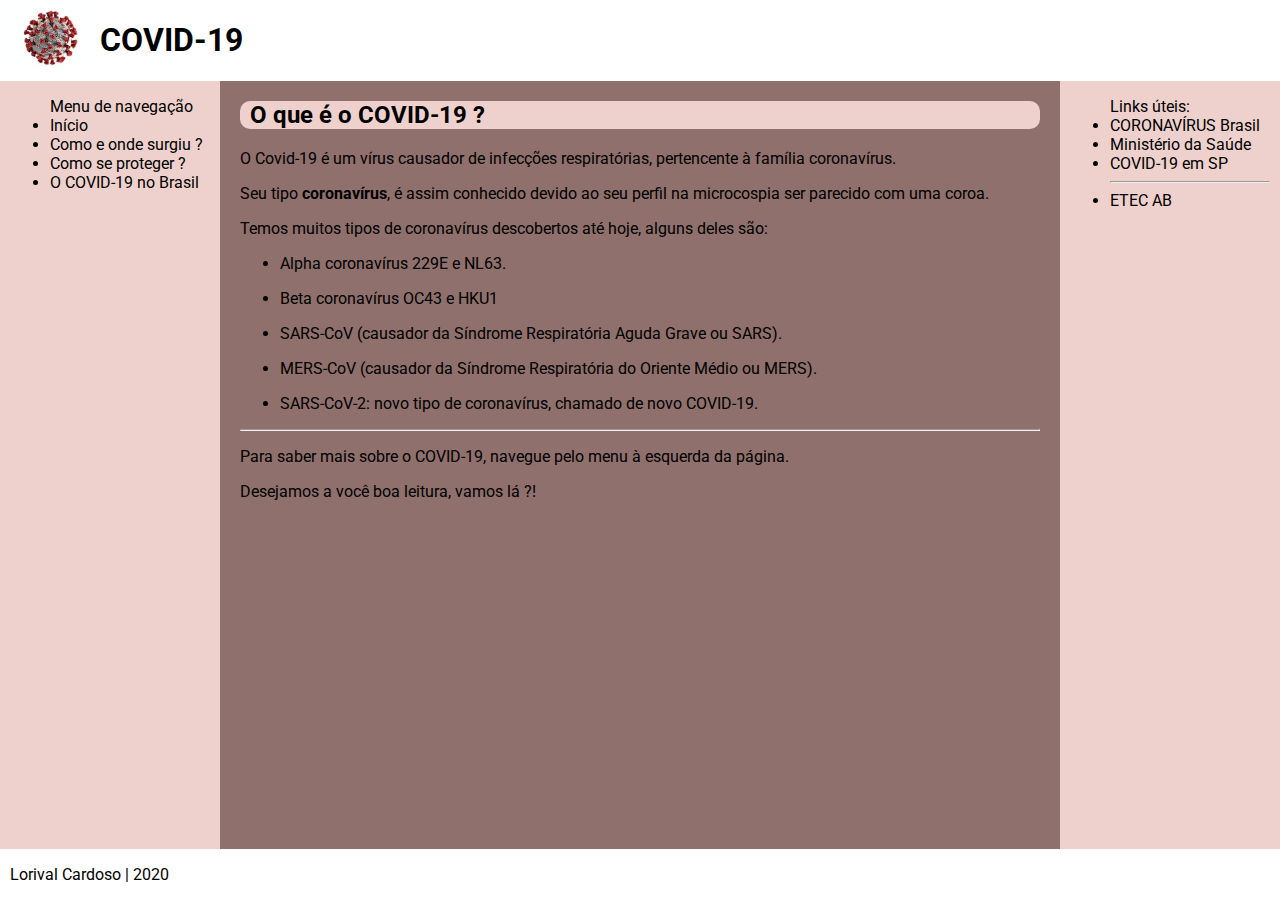
<file: index.html>
<!DOCTYPE html>
<html lang="pt-BR">
<head>
    <meta charset="UTF-8">
    <meta name="viewport" content="width=device-width, initial-scale=1.0">
    <title>COVID-19</title>
    <link rel="stylesheet" href="style.css">
</head>
<body>
    <header>
        <a href="index.html">
        <div class="imagemvirus">
            <img src="imagens/virus.jpg" alt="Vírus" />
        </div>
        </a>
        <h1 class="titulo">COVID-19</h1>
    </header>
    <div class="hg-conteudo">
        <main>
            <h2>O que é o COVID-19 ?</h2>
            <p>O Covid-19 é um vírus causador de infecções respiratórias, pertencente à família coronavírus.</p>
            <p>Seu tipo <span class="familia">coronavírus</span>, é assim conhecido devido ao seu perfil na microcospia ser parecido com uma coroa.</p>
            <p>Temos muitos tipos de coronavírus descobertos até hoje, alguns deles são:</p>
            <ul>
                <li><p>Alpha coronavírus 229E e NL63.</p></li>
                <li><p>Beta coronavírus OC43 e HKU1</p></li>
                <li><p>SARS-CoV (causador da Síndrome Respiratória Aguda Grave ou SARS).</p></li>
                <li><p>MERS-CoV (causador da Síndrome Respiratória do Oriente Médio ou MERS).</p></li>
                <li><p>SARS-CoV-2: novo tipo de coronavírus, chamado de novo COVID-19.</p></li>
            </ul>
            <hr />
            <p>Para saber mais sobre o COVID-19, navegue pelo menu à esquerda da página.</p>
            <p>Desejamos a você boa leitura, vamos lá ?!</p>
        </main>
        <nav>
            <ul>Menu de navegação
                <li>Início</li>
                <li><a href="como-e-onde-surgiu.html">Como e onde surgiu ?</a></li>
                <li><a href="como-se-proteger.html">Como se proteger ?</a></li>
                <li><a href="covid-no-brasil.html">O COVID-19 no Brasil</a></li>
            </ul>
        </nav>
        <aside>
            <ul>Links úteis:
                <li><a href="https://covid.saude.gov.br/" target="_blank">CORONAVÍRUS Brasil</a></li>
                <li><a href="https://saude.gov.br/" target="_blank">Ministério da Saúde</a></li>
                <li><a href="https://www.saopaulo.sp.gov.br/coronavirus/" target="_blank">COVID-19 em SP</a></li>
                <hr />
                <li><a href="http://eteab.com.br/cms/" target="_blank">ETEC AB</a></li>
            </ul>
        </aside>
    </div>
    <footer>
        <p><a href="https://github.com/looricardoso">Lorival Cardoso</a> | 2020</p>
    </footer>
</body>
</html>
</file>
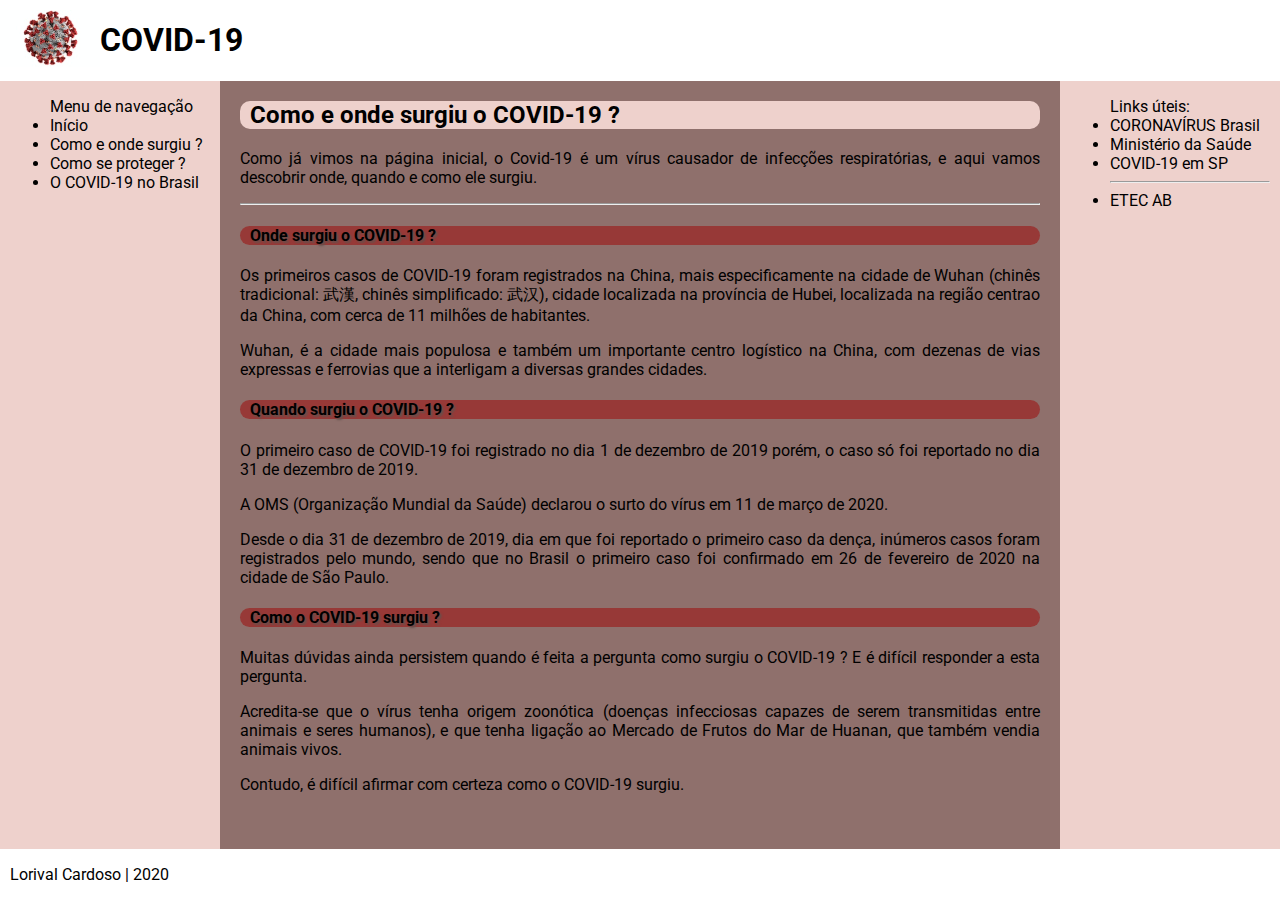
<file: como-e-onde-surgiu.html>
<!DOCTYPE html>
<html lang="pt-BR">
<head>
    <meta charset="UTF-8">
    <meta name="viewport" content="width=device-width, initial-scale=1.0">
    <title>COVID-19 Como e onde surgiu</title>
    <link rel="stylesheet" href="style.css">
</head>
<body>
    <header>
        <a href="index.html">
            <div class="imagemvirus">
                <img src="imagens/virus.jpg" alt="Vírus" />
            </div>
        </a>
        <h1 class="titulo">COVID-19</h1>
    </header>
    <div class="hg-conteudo">
        <main>
            <h2>Como e onde surgiu o COVID-19 ?</h2>
            <p>Como já vimos na página inicial, o Covid-19 é um vírus causador de infecções respiratórias, e aqui vamos descobrir onde, quando e como ele surgiu.</p>
            <hr />
            <h4 class="subtitulo">Onde surgiu o COVID-19 ?</h4>
            <p>Os primeiros casos de COVID-19 foram registrados na China, mais especificamente na cidade de Wuhan (chinês tradicional: 武漢, chinês simplificado: 武汉), cidade localizada na província de Hubei, localizada na região centrao da China, com cerca de 11 milhões de habitantes.</p>
            <p>Wuhan, é a cidade mais populosa e também um importante centro logístico na China, com dezenas de vias expressas e ferrovias que a interligam a diversas grandes cidades.</p>
            <h4 class="subtitulo">Quando surgiu o COVID-19 ?</h4>
            <p>O primeiro caso de COVID-19 foi registrado no dia 1 de dezembro de 2019 porém, o caso só foi reportado no dia 31 de dezembro de 2019.</p>
            <p>A OMS (Organização Mundial da Saúde) declarou o surto do vírus em 11 de março de 2020.</p>
            <p>Desde o dia 31 de dezembro de 2019, dia em que foi reportado o primeiro caso da dença, inúmeros casos foram registrados pelo mundo, sendo que no Brasil o primeiro caso foi confirmado em 26 de fevereiro de 2020 na cidade de São Paulo.</p>
            <h4 class="subtitulo">Como o COVID-19 surgiu ?</h4>
            <p>Muitas dúvidas ainda persistem quando é feita a pergunta como surgiu o COVID-19 ? E é difícil responder a esta pergunta.</p>
            <p>Acredita-se que o vírus tenha origem zoonótica (doenças infecciosas capazes de serem transmitidas entre animais e seres humanos), e que tenha ligação ao Mercado de Frutos do Mar de Huanan, que também vendia animais vivos.</p>
            <p>Contudo, é difícil afirmar com certeza como o COVID-19 surgiu.</p>
        </main>
        <nav>
            <ul>Menu de navegação
                <li><a href="index.html">Início</a></li>
                <li><a href="como-e-onde-surgiu.html">Como e onde surgiu ?</a></li>
                <li><a href="como-se-proteger.html">Como se proteger ?</a></li>
                <li><a href="covid-no-brasil.html">O COVID-19 no Brasil</a></li>
            </ul>
        </nav>
        <aside>
            <ul>Links úteis:
                <li><a href="https://covid.saude.gov.br/" target="_blank">CORONAVÍRUS Brasil</a></li>
                <li><a href="https://saude.gov.br/" target="_blank">Ministério da Saúde</a></li>
                <li><a href="https://www.saopaulo.sp.gov.br/coronavirus/" target="_blank">COVID-19 em SP</a></li>
                <hr />
                <li><a href="http://eteab.com.br/cms/" target="_blank">ETEC AB</a></li>
            </ul>
        </aside>
    </div>
    <footer>
        <p><a href="https://github.com/looricardoso">Lorival Cardoso</a> | 2020</p>
    </footer>
</body>
</html>
</file>
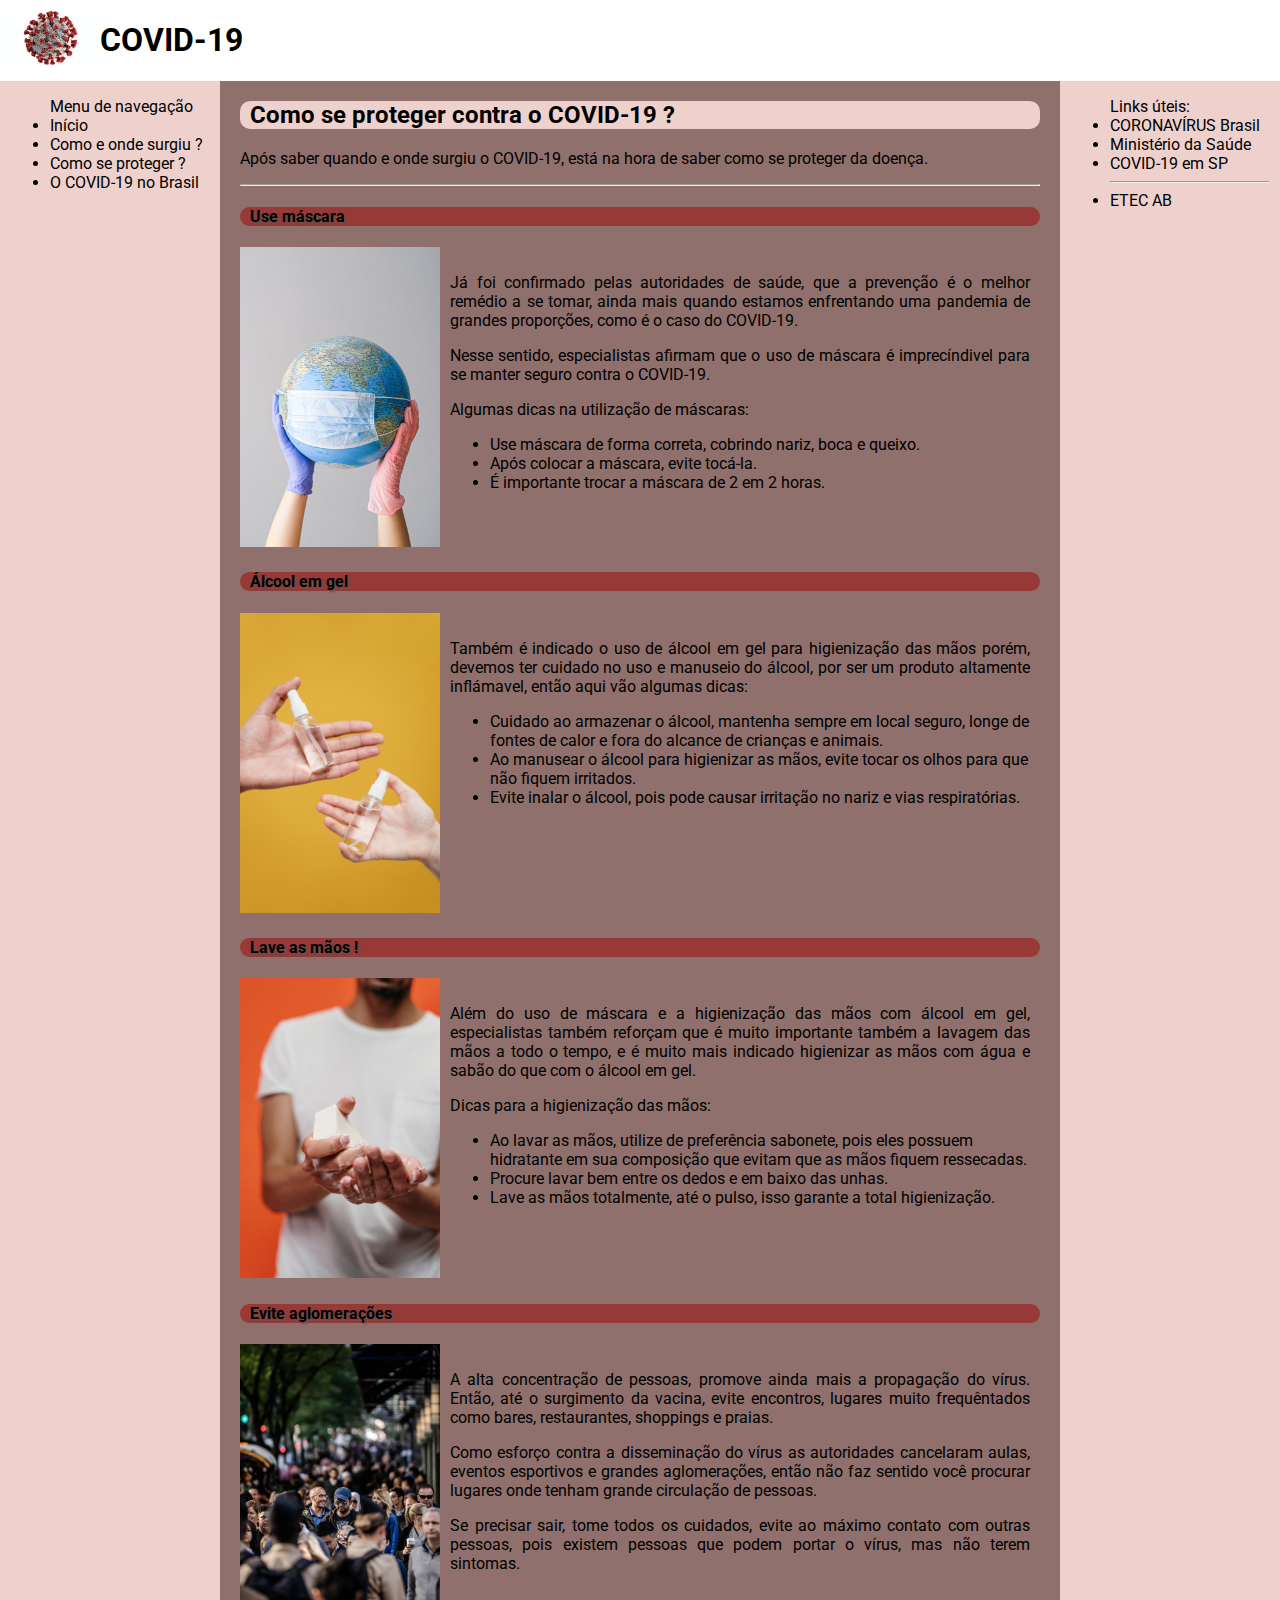
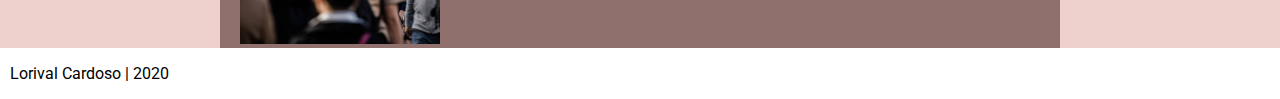
<file: como-se-proteger.html>
<!DOCTYPE html>
<html lang="pt-BR">
<head>
    <meta charset="UTF-8">
    <meta name="viewport" content="width=device-width, initial-scale=1.0">
    <title>COVID-19 Como se proteger</title>
    <link rel="stylesheet" href="style.css">
</head>
<body>
    <header>
        <a href="index.html">
            <div class="imagemvirus">
                <img src="imagens/virus.jpg" alt="Vírus" />
            </div>
        </a>
        <h1 class="titulo">COVID-19</h1>
    </header>
    <div class="hg-conteudo">
        <main>
            <h2>Como se proteger contra o COVID-19 ?</h2>
            <p>Após saber quando e onde surgiu o COVID-19, está na hora de saber como se proteger da doença.</p>
            <hr />
            <h4 class="subtitulo">Use máscara</h4>
            <div class="usemascara">
            <div class="planetademascara">
                <img src="imagens/mascara.jpg" alt="Planeta Terra, usando máscara." />
            </div>
            <div class="texto">
            <p>Já foi confirmado pelas autoridades de saúde, que a prevenção é o melhor remédio a se tomar, ainda mais quando estamos enfrentando uma pandemia de grandes proporções, como é o caso do COVID-19.</p>
            <p>Nesse sentido, especialistas afirmam que o uso de máscara é imprecíndivel para se manter seguro contra o COVID-19.</p>
            <p>Algumas dicas na utilização de máscaras:</p>
            <ul>
                <li>Use máscara de forma correta, cobrindo nariz, boca e queixo.</li>
                <li>Após colocar a máscara, evite tocá-la.</li>
                <li>É importante trocar a máscara de 2 em 2 horas.</li>
            </ul>
            </div>
            </div>
            <h4 class="subtitulo">Álcool em gel</h4>
            <div class="alcoolemgel">
                <div class="alcoolnamao">
                    <img src="imagens/alcoolemgel.jpg" alt="Álcool em gel nas mãos." />
                </div>
            <div class="texto">
            <p>Também é indicado o uso de álcool em gel para higienização das mãos porém, devemos ter cuidado no uso e manuseio do álcool, por ser um produto altamente inflámavel, então aqui vão algumas dicas:</p>
            <ul>
                <li>Cuidado ao armazenar o álcool, mantenha sempre em local seguro, longe de fontes de calor e fora do alcance de crianças e animais.</li>
                <li>Ao manusear o álcool para higienizar as mãos, evite tocar os olhos para que não fiquem irritados.</li>
                <li>Evite inalar o álcool, pois pode causar irritação no nariz e vias respiratórias.</li>
            </ul>
            </div>
            </div>
            <h4 class="subtitulo">Lave as mãos !</h4>
            <div class="laveasmaos">
            <div class="homemlavandoasmaos">
                <img src="imagens/lavarasmaos.jpg" alt="Homem lavando as mãos." />
            </div>
            <div class="texto">
            <p>Além do uso de máscara e a higienização das mãos com álcool em gel, especialistas também reforçam que é muito importante também a lavagem das mãos a todo o tempo, e é muito mais indicado higienizar as mãos com água e sabão do que com o álcool em gel.</p>
            <p>Dicas para a higienização das mãos:</p>
            <ul>
                <li>Ao lavar as mãos, utilize de preferência sabonete, pois eles possuem hidratante em sua composição que evitam que as mãos fiquem ressecadas.</li>
                <li>Procure lavar bem entre os dedos e em baixo das unhas.</li>
                <li>Lave as mãos totalmente, até o pulso, isso garante a total higienização.</li>
            </ul>
            </div>
            </div>
            <h4 class="subtitulo">Evite aglomerações</h4>
            <div class="eviteaglomeracoes">
            <div class="aglomeracoes">
                <img src="imagens/aglomeracao.jpg" alt="Muitas pessoas juntas na rua." />
            </div>
            <div class="texto">
            <p>A alta concentração de pessoas, promove ainda mais a propagação do vírus. Então, até o surgimento da vacina, evite encontros, lugares muito frequêntados como bares, restaurantes, shoppings e praias.</p>
            <p>Como esforço contra a disseminação do vírus as autoridades cancelaram aulas, eventos esportivos e grandes aglomerações, então não faz sentido você procurar lugares onde tenham grande circulação de pessoas.</p>
            <p>Se precisar sair, tome todos os cuidados, evite ao máximo contato com outras pessoas, pois existem pessoas que podem portar o vírus, mas não terem sintomas.</p>
            </div>
            </div>
        </main>
        <nav>
            <ul>Menu de navegação
                <li><a href="index.html">Início</a></li>
                <li><a href="como-e-onde-surgiu.html">Como e onde surgiu ?</a></li>
                <li><a href="como-se-proteger.html">Como se proteger ?</a></li>
                <li><a href="covid-no-brasil.html">O COVID-19 no Brasil</a></li>
            </ul>
        </nav>
        <aside>
            <ul>Links úteis:
                <li><a href="https://covid.saude.gov.br/" target="_blank">CORONAVÍRUS Brasil</a></li>
                <li><a href="https://saude.gov.br/" target="_blank">Ministério da Saúde</a></li>
                <li><a href="https://www.saopaulo.sp.gov.br/coronavirus/" target="_blank">COVID-19 em SP</a></li>
                <hr />
                <li><a href="http://eteab.com.br/cms/" target="_blank">ETEC AB</a></li>
            </ul>
        </aside>
    </div>
    <footer>
        <p><a href="https://github.com/looricardoso">Lorival Cardoso</a> | 2020</p>
    </footer>
</body>
</html>
</file>
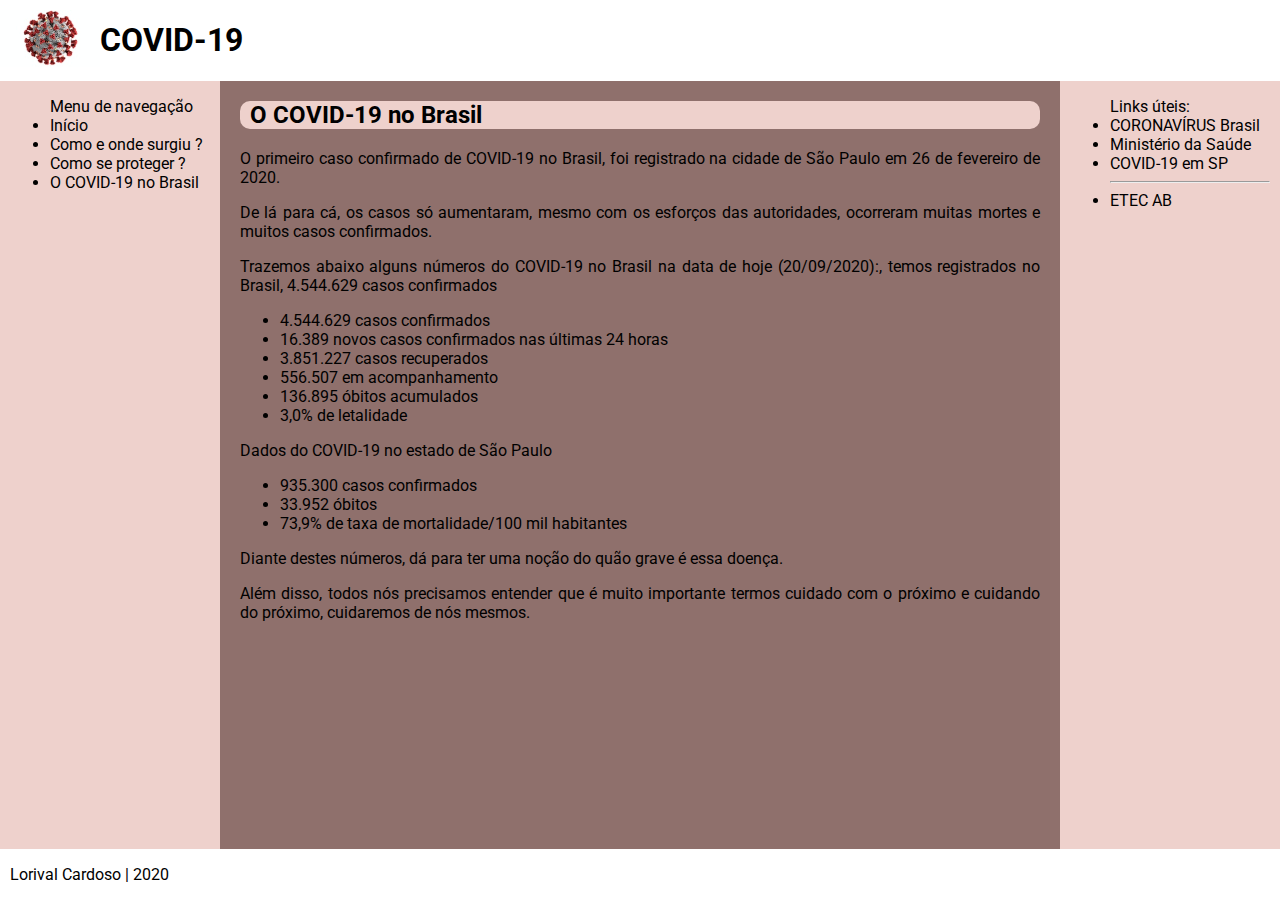
<file: covid-no-brasil.html>
<!DOCTYPE html>
<html lang="pt-BR">
<head>
    <meta charset="UTF-8">
    <meta name="viewport" content="width=device-width, initial-scale=1.0">
    <title>COVID-19 No Brasil</title>
    <link rel="stylesheet" href="style.css">
</head>
<body>
    <header>
        <a href="index.html">
            <div class="imagemvirus">
                <img src="imagens/virus.jpg" alt="Vírus" />
            </div>
        </a>
        <h1 class="titulo">COVID-19</h1>
    </header>
    <div class="hg-conteudo">
        <main>
            <h2>O COVID-19 no Brasil</h2>
            <p>O primeiro caso confirmado de COVID-19 no Brasil, foi registrado na cidade de São Paulo em 26 de fevereiro de 2020.</p>
            <p>De lá para cá, os casos só aumentaram, mesmo com os esforços das autoridades, ocorreram muitas mortes e muitos casos confirmados.</p>
            <p>Trazemos abaixo alguns números do COVID-19 no Brasil na data de hoje (20/09/2020):, temos registrados no Brasil, 4.544.629 casos confirmados</p>
            <ul>
                <li>4.544.629 casos confirmados</li>
                <li>16.389 novos casos confirmados nas últimas 24 horas</li>
                <li>3.851.227 casos recuperados</li>
                <li>556.507 em acompanhamento</li>
                <li>136.895 óbitos acumulados</li>
                <li>3,0% de letalidade</li>
            </ul>
            <p>Dados do COVID-19 no estado de São Paulo</p>
            <ul>
                <li>935.300 casos confirmados</li>
                <li>33.952 óbitos</li>
                <li>73,9% de taxa de mortalidade/100 mil habitantes</li>
            </ul>
            <p>Diante destes números, dá para ter uma noção do quão grave é essa doença.</p>
            <p>Além disso, todos nós precisamos entender que é muito importante termos cuidado com o próximo e cuidando do próximo, cuidaremos de nós mesmos.</p>

        </main>
        <nav>
            <ul>Menu de navegação
                <li><a href="index.html">Início</a></li>
                <li><a href="como-e-onde-surgiu.html">Como e onde surgiu ?</a></li>
                <li><a href="como-se-proteger.html">Como se proteger ?</a></li>
                <li><a href="covid-no-brasil.html">O COVID-19 no Brasil</a></li>
            </ul>
        </nav>
        <aside>
            <ul>Links úteis:
                <li><a href="https://covid.saude.gov.br/" target="_blank">CORONAVÍRUS Brasil</a></li>
                <li><a href="https://saude.gov.br/" target="_blank">Ministério da Saúde</a></li>
                <li><a href="https://www.saopaulo.sp.gov.br/coronavirus/" target="_blank">COVID-19 em SP</a></li>
                <hr />
                <li><a href="http://eteab.com.br/cms/" target="_blank">ETEC AB</a></li>
            </ul>
        </aside>
    </div>
    <footer>
        <p><a href="https://github.com/looricardoso">Lorival Cardoso</a> | 2020</p>
    </footer>
</body>
</html>
</file>
<file: style.css>
@import url('https://fonts.googleapis.com/css2?family=Roboto:ital,wght@0,100;0,300;0,400;0,500;0,700;0,900;1,100;1,300;1,400;1,500;1,700;1,900&family=Ubuntu:ital,wght@0,300;0,400;0,500;0,700;1,300;1,400;1,500;1,700&display=swap');

/*
font-family: 'Roboto', sans-serif;
font-family: 'Ubuntu', sans-serif;
*/

.hg-conteudo {
    background-color: #EED1CC;
}

.hg-conteudo > main {
    background-color: #8F706C;

    padding: 0 20px 0 20px;
}

body {
    margin: 0 auto;
    max-width: 1440px;
    min-height: 100vh;
    display: flex;
    flex-flow: column;
    font-family: 'Roboto', sans-serif;
}

.hg-conteudo {
    flex: 1;
    display: flex;
    flex-flow: column;

}

.hg-conteudo > nav {
    order: -1;

    padding: 0 10px 0 10px;
}

.hg-conteudo > main {
    flex: 1;
}

.hg-conteudo > aside {
    padding: 0 10px 0 10px;
}

@media (min-width: 768px) {
    .hg-conteudo {
        flex-flow: row;
    }

    .hg-conteudo > aside,
    .hg-conteudo > nav {
        flex: 0 0 200px;
    }
}

footer {
    background-color: white;
    text-align: center;
    padding: 0 0 0 10px;
}

a:link {
    color: black;
    text-decoration: none;
}

a:visited {
    color: black;
    text-decoration: none;
}

header {
    display: flex;
    text-align: center;
    align-items: center;
}

.familia {
    font-weight: bold;
}

p {
    text-align: justify;
}

h2 {
    background-color: #EED1CC;
    padding: 0 0 0 10px;
    border-radius: 10px;
}

.subtitulo {
    background-color: #973937;
    border-radius: 10px;
    padding: 0 0 0 10px;
    text-shadow: 2px 2px 2px #64514C;
}

.imagemvirus img {
    max-width: 100px;
}

.texto {
    padding: 10px;
}

.usemascara {
    display: flex;
}

.planetademascara img {
    max-width: 200px;
}

.alcoolemgel {
    display: flex;
}
.alcoolnamao img {
    max-width: 200px;
}

.laveasmaos{
    display: flex;
}
.homemlavandoasmaos img {
    max-width: 200px;
}

.eviteaglomeracoes {
    display: flex;
}
.aglomeracoes img {
    max-width: 200px;
}

.titulo {
    animation: animacaotitulo 1s alternate infinite;
}

@keyframes animacaotitulo {
    0% {
        font-family: 'Ubuntu', sans-serif;
    }
    100% {
        font-family: 'Ubuntu', sans-serif;
        transform: perspective(500px) translateZ(50px);
    }
}
</file>
